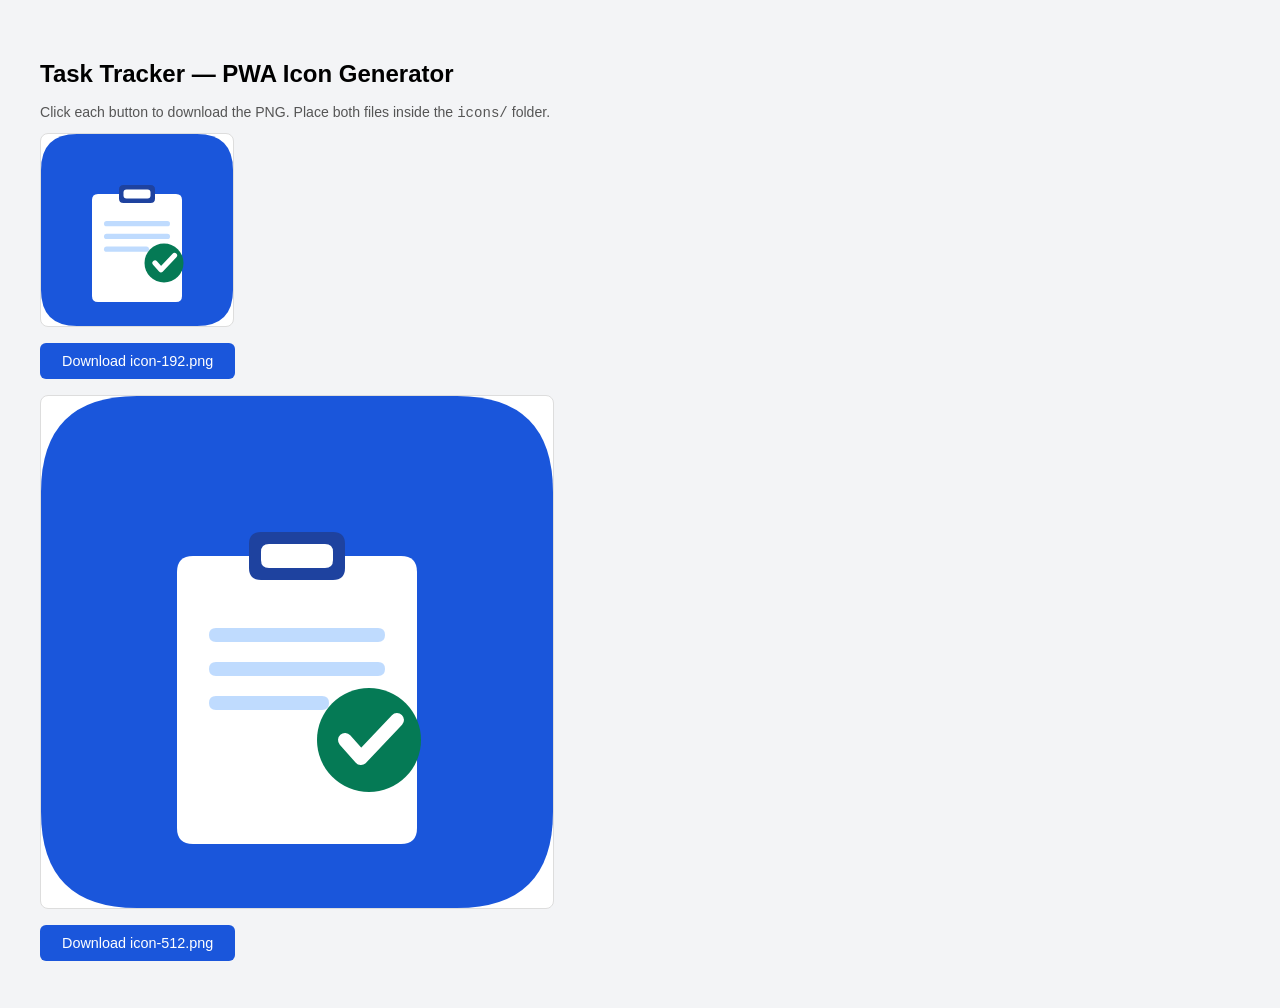
<file: icons/generate-icons.html>
<!DOCTYPE html>
<html lang="en">
<head>
    <meta charset="UTF-8">
    <title>Icon Generator</title>
    <style>
        body { font-family: sans-serif; padding: 32px; background: #f3f4f6; }
        h2   { margin-bottom: 16px; }
        canvas { display: block; margin: 8px 0; border: 1px solid #ddd; border-radius: 8px; background: #fff; }
        button { margin: 8px 4px 8px 0; padding: 10px 22px; font-size: .9rem;
                 background: #1a56db; color: #fff; border: none; border-radius: 6px; cursor: pointer; }
        button:hover { background: #1e429f; }
        p { color: #555; font-size: .88rem; margin-bottom: 12px; }
    </style>
</head>
<body>
<h2>Task Tracker — PWA Icon Generator</h2>
<p>Click each button to download the PNG. Place both files inside the <code>icons/</code> folder.</p>

<canvas id="c192" width="192" height="192"></canvas>
<button onclick="save('c192','icon-192.png')">Download icon-192.png</button>

<canvas id="c512" width="512" height="512"></canvas>
<button onclick="save('c512','icon-512.png')">Download icon-512.png</button>

<script>
function drawIcon(canvas) {
    const s  = canvas.width;
    const sc = s / 512;           // scale factor relative to 512 px design
    const ctx = canvas.getContext('2d');

    // Background rounded square
    const r = 96 * sc;
    ctx.beginPath();
    ctx.moveTo(r, 0);
    ctx.lineTo(s - r, 0);
    ctx.quadraticCurveTo(s, 0, s, r);
    ctx.lineTo(s, s - r);
    ctx.quadraticCurveTo(s, s, s - r, s);
    ctx.lineTo(r, s);
    ctx.quadraticCurveTo(0, s, 0, s - r);
    ctx.lineTo(0, r);
    ctx.quadraticCurveTo(0, 0, r, 0);
    ctx.closePath();
    ctx.fillStyle = '#1a56db';
    ctx.fill();

    // Clipboard body
    ctx.beginPath();
    const cbX = 136 * sc, cbY = 160 * sc, cbW = 240 * sc, cbH = 288 * sc, cbR = 16 * sc;
    ctx.moveTo(cbX + cbR, cbY);
    ctx.lineTo(cbX + cbW - cbR, cbY);
    ctx.quadraticCurveTo(cbX + cbW, cbY, cbX + cbW, cbY + cbR);
    ctx.lineTo(cbX + cbW, cbY + cbH - cbR);
    ctx.quadraticCurveTo(cbX + cbW, cbY + cbH, cbX + cbW - cbR, cbY + cbH);
    ctx.lineTo(cbX + cbR, cbY + cbH);
    ctx.quadraticCurveTo(cbX, cbY + cbH, cbX, cbY + cbH - cbR);
    ctx.lineTo(cbX, cbY + cbR);
    ctx.quadraticCurveTo(cbX, cbY, cbX + cbR, cbY);
    ctx.closePath();
    ctx.fillStyle = '#ffffff';
    ctx.fill();

    // Clipboard top clip (dark)
    roundRect(ctx, 208 * sc, 136 * sc, 96 * sc, 48 * sc, 12 * sc, '#1e429f');
    // Inner white notch
    roundRect(ctx, 220 * sc, 148 * sc, 72 * sc, 24 * sc, 8 * sc, '#ffffff');

    // Lines
    roundRect(ctx, 168 * sc, 232 * sc, 176 * sc, 14 * sc, 7 * sc, '#bfdbfe');
    roundRect(ctx, 168 * sc, 266 * sc, 176 * sc, 14 * sc, 7 * sc, '#bfdbfe');
    roundRect(ctx, 168 * sc, 300 * sc, 120 * sc, 14 * sc, 7 * sc, '#bfdbfe');

    // Checkmark circle
    ctx.beginPath();
    ctx.arc(328 * sc, 344 * sc, 52 * sc, 0, Math.PI * 2);
    ctx.fillStyle = '#057a55';
    ctx.fill();

    // Checkmark tick
    ctx.beginPath();
    ctx.moveTo(304 * sc, 344 * sc);
    ctx.lineTo(320 * sc, 362 * sc);
    ctx.lineTo(356 * sc, 324 * sc);
    ctx.strokeStyle = '#ffffff';
    ctx.lineWidth   = 14 * sc;
    ctx.lineCap     = 'round';
    ctx.lineJoin    = 'round';
    ctx.stroke();
}

function roundRect(ctx, x, y, w, h, r, fill) {
    ctx.beginPath();
    ctx.moveTo(x + r, y);
    ctx.lineTo(x + w - r, y);
    ctx.quadraticCurveTo(x + w, y, x + w, y + r);
    ctx.lineTo(x + w, y + h - r);
    ctx.quadraticCurveTo(x + w, y + h, x + w - r, y + h);
    ctx.lineTo(x + r, y + h);
    ctx.quadraticCurveTo(x, y + h, x, y + h - r);
    ctx.lineTo(x, y + r);
    ctx.quadraticCurveTo(x, y, x + r, y);
    ctx.closePath();
    ctx.fillStyle = fill;
    ctx.fill();
}

function save(canvasId, filename) {
    const a = document.createElement('a');
    a.href     = document.getElementById(canvasId).toDataURL('image/png');
    a.download = filename;
    a.click();
}

drawIcon(document.getElementById('c192'));
drawIcon(document.getElementById('c512'));
</script>
</body>
</html>
</file>
